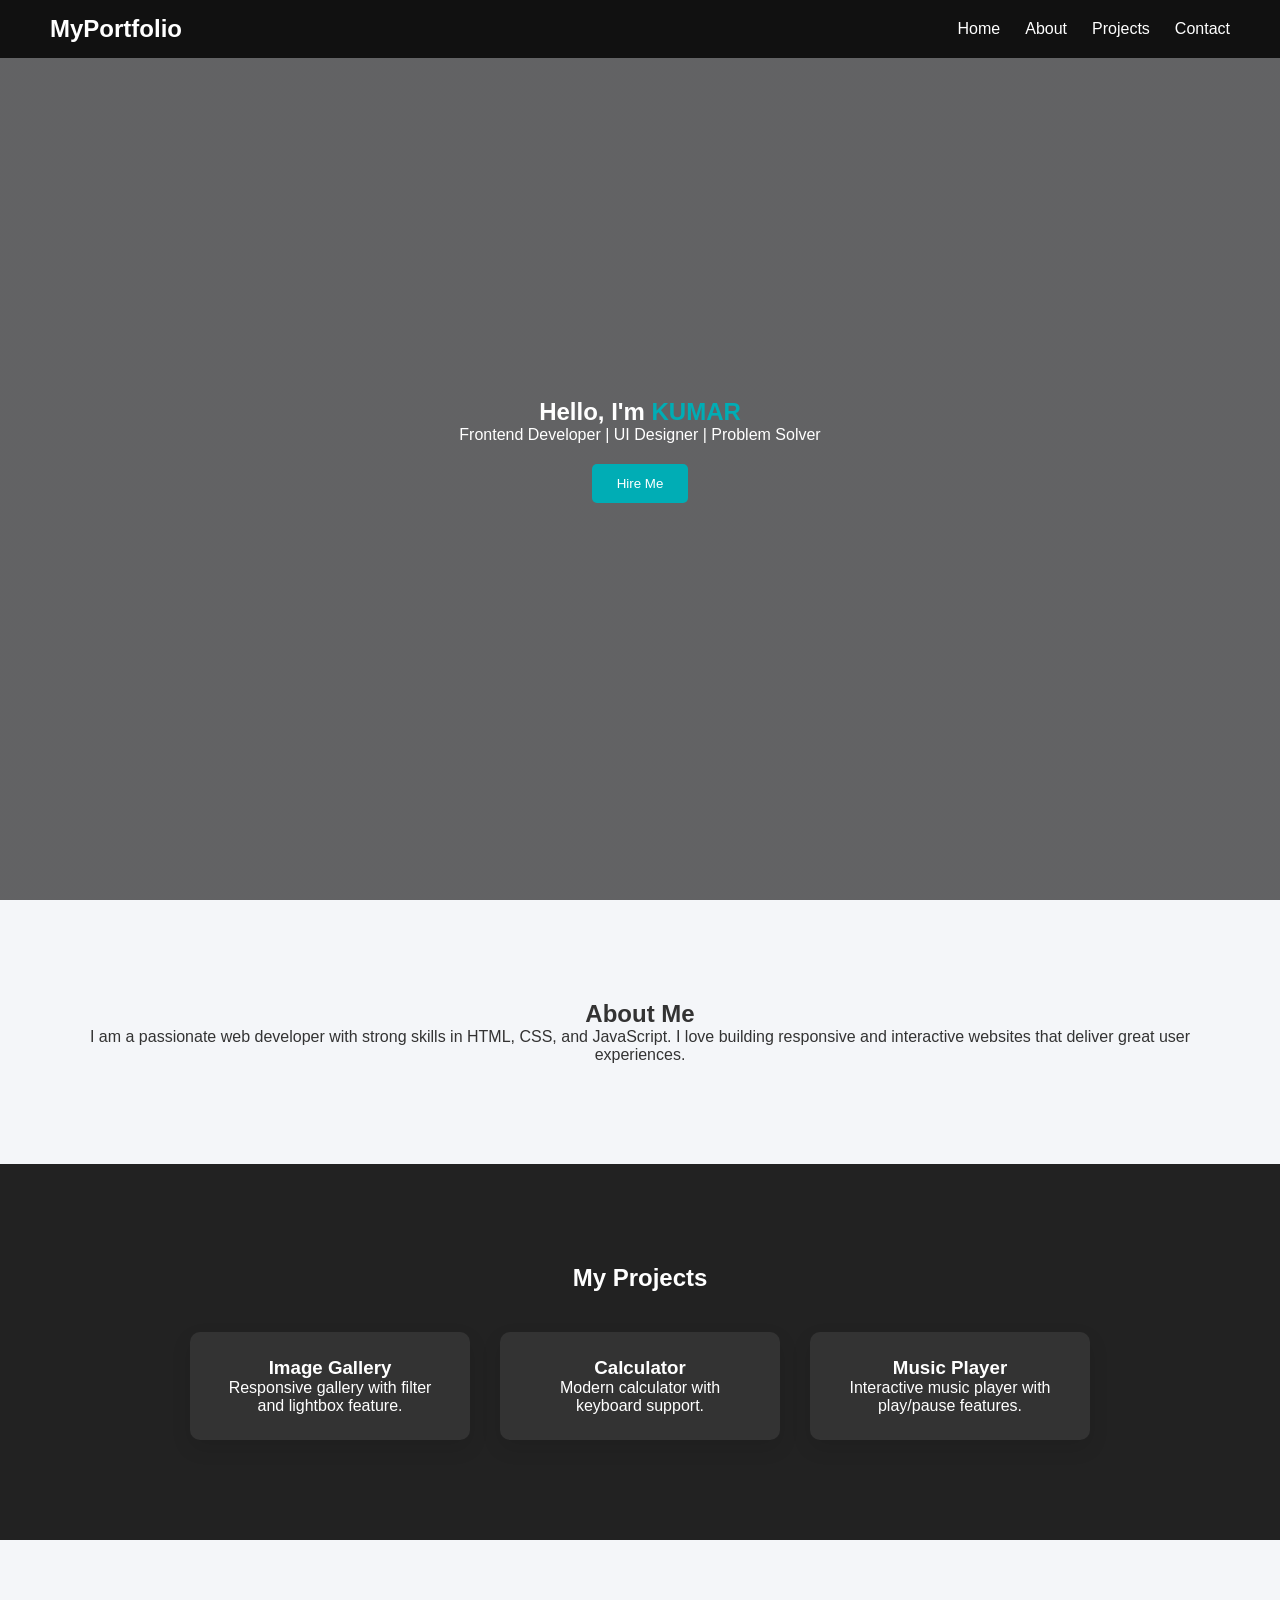
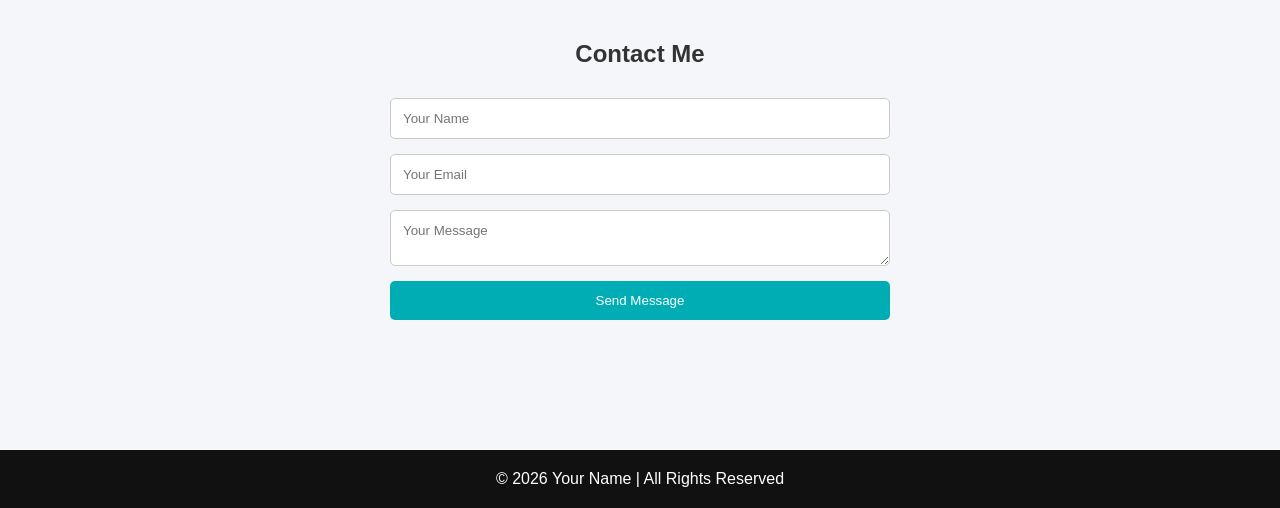
<file: portfolio/index.html>
<!DOCTYPE html>
<html lang="en">
<head>
  <meta charset="UTF-8">
  <meta name="viewport" content="width=device-width, initial-scale=1.0">
  <title>My Portfolio</title>
  <link rel="stylesheet" href="style.css">
</head>
<body>

<!-- NAVBAR -->
<nav class="navbar">
  <h1 class="logo">MyPortfolio</h1>
  <ul class="nav-links">
    <li><a href="#home">Home</a></li>
    <li><a href="#about">About</a></li>
    <li><a href="#projects">Projects</a></li>
    <li><a href="#contact">Contact</a></li>
  </ul>
</nav>

<!-- HERO SECTION -->
<section id="home" class="hero">
  <div class="hero-content">
    <h2>Hello, I'm <span>KUMAR</span></h2>
    <p>Frontend Developer | UI Designer | Problem Solver</p>
    <button onclick="scrollToSection('contact')">Hire Me</button>
  </div>
</section>

<!-- ABOUT SECTION -->
<section id="about" class="section">
  <h2>About Me</h2>
  <p>
    I am a passionate web developer with strong skills in HTML, CSS, and JavaScript.
    I love building responsive and interactive websites that deliver great user experiences.
  </p>
</section>

<!-- PROJECTS SECTION -->
<section id="projects" class="section dark">
  <h2>My Projects</h2>
  <div class="project-container">

    <div class="project-card">
      <h3>Image Gallery</h3>
      <p>Responsive gallery with filter and lightbox feature.</p>
    </div>

    <div class="project-card">
      <h3>Calculator</h3>
      <p>Modern calculator with keyboard support.</p>
    </div>

    <div class="project-card">
      <h3>Music Player</h3>
      <p>Interactive music player with play/pause features.</p>
    </div>

  </div>
</section>

<!-- CONTACT SECTION -->
<section id="contact" class="section">
  <h2>Contact Me</h2>
  <form id="contactForm">
    <input type="text" placeholder="Your Name" required>
    <input type="email" placeholder="Your Email" required>
    <textarea placeholder="Your Message" required></textarea>
    <button type="submit">Send Message</button>
  </form>
</section>

<!-- FOOTER -->
<footer>
  <p>© 2026 Your Name | All Rights Reserved</p>
</footer>

<script src="script.js"></script>
</body>
</html>
</file>
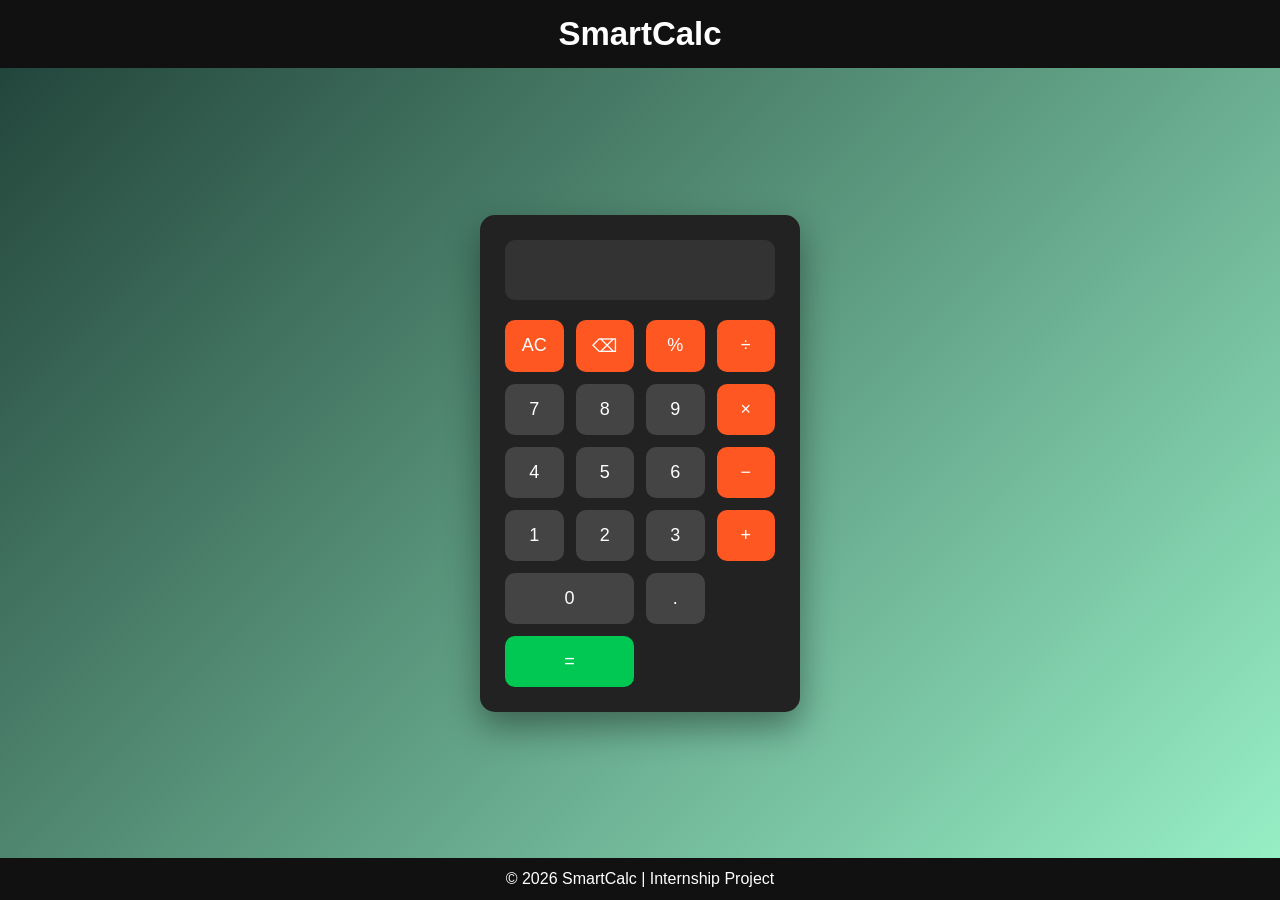
<file: project cal/index.html>
<!DOCTYPE html>
<html lang="en">
<head>
  <meta charset="UTF-8">
  <meta name="viewport" content="width=device-width, initial-scale=1.0">
  <title>Modern Calculator</title>
  <link rel="stylesheet" href="style.css">
</head>
<body>

<!-- NAVBAR -->
<nav>
  <h1>SmartCalc</h1>
</nav>

<!-- MAIN SECTION -->
<section class="container">

  <div class="calculator">

    <input type="text" id="display" readonly>

    <div class="buttons">
      <button class="operator" onclick="clearDisplay()">AC</button>
      <button class="operator" onclick="deleteLast()">⌫</button>
      <button class="operator" onclick="appendValue('%')">%</button>
      <button class="operator" onclick="appendValue('/')">÷</button>

      <button onclick="appendValue('7')">7</button>
      <button onclick="appendValue('8')">8</button>
      <button onclick="appendValue('9')">9</button>
      <button class="operator" onclick="appendValue('*')">×</button>

      <button onclick="appendValue('4')">4</button>
      <button onclick="appendValue('5')">5</button>
      <button onclick="appendValue('6')">6</button>
      <button class="operator" onclick="appendValue('-')">−</button>

      <button onclick="appendValue('1')">1</button>
      <button onclick="appendValue('2')">2</button>
      <button onclick="appendValue('3')">3</button>
      <button class="operator" onclick="appendValue('+')">+</button>

      <button onclick="appendValue('0')" class="zero">0</button>
      <button onclick="appendValue('.')">.</button>
      <button class="equal" onclick="calculate()">=</button>
    </div>

  </div>

</section>

<!-- FOOTER -->
<footer>
  <p>© 2026 SmartCalc | Internship Project</p>
</footer>

<script src="script.js"></script>
</body>
</html>
</file>
<file: portfolio/style.css>
/* RESET */
* {
  margin: 0;
  padding: 0;
  box-sizing: border-box;
  font-family: 'Segoe UI', sans-serif;
  scroll-behavior: smooth;
}

/* BODY */
body {
  background: #f4f6f9;
  color: #333;
}

/* NAVBAR */
.navbar {
  position: fixed;
  width: 100%;
  background: #111;
  padding: 15px 50px;
  display: flex;
  justify-content: space-between;
  align-items: center;
  z-index: 1000;
}

.logo {
  color: white;
}

.nav-links {
  list-style: none;
  display: flex;
  gap: 25px;
}

.nav-links a {
  text-decoration: none;
  color: white;
  transition: 0.3s;
}

.nav-links a:hover {
  color: #00adb5;
}

/* HERO */
.hero {
  height: 100vh;
  background: linear-gradient(rgba(0,0,0,0.6), rgba(0,0,0,0.6)),
              url('https://picsum.photos/1200/800') center/cover;
  display: flex;
  justify-content: center;
  align-items: center;
  text-align: center;
  color: white;
}

.hero span {
  color: #00adb5;
}

.hero button {
  margin-top: 20px;
  padding: 12px 25px;
  border: none;
  background: #00adb5;
  color: white;
  border-radius: 5px;
  cursor: pointer;
  transition: 0.3s;
}

.hero button:hover {
  background: #008891;
}

/* SECTIONS */
.section {
  padding: 100px 50px;
  text-align: center;
}

.section.dark {
  background: #222;
  color: white;
}

/* PROJECTS */
.project-container {
  display: flex;
  justify-content: center;
  gap: 30px;
  flex-wrap: wrap;
  margin-top: 40px;
}

.project-card {
  background: white;
  padding: 25px;
  width: 280px;
  border-radius: 10px;
  box-shadow: 0 8px 20px rgba(0,0,0,0.1);
  transition: 0.3s;
}

.dark .project-card {
  background: #333;
}

.project-card:hover {
  transform: translateY(-10px);
}

/* CONTACT */
form {
  max-width: 500px;
  margin: 30px auto;
  display: flex;
  flex-direction: column;
  gap: 15px;
}

form input,
form textarea {
  padding: 12px;
  border-radius: 5px;
  border: 1px solid #ccc;
}

form button {
  padding: 12px;
  border: none;
  background: #00adb5;
  color: white;
  border-radius: 5px;
  cursor: pointer;
}

form button:hover {
  background: #008891;
}

/* FOOTER */
footer {
  background: #111;
  color: white;
  text-align: center;
  padding: 20px;
}

/* RESPONSIVE */
@media (max-width: 768px) {
  .project-container {
    flex-direction: column;
    align-items: center;
  }

  .navbar {
    flex-direction: column;
  }
}
</file>
<file: project cal/style.css>
/* RESET */
* {
  margin: 0;
  padding: 0;
  box-sizing: border-box;
  font-family: 'Segoe UI', sans-serif;
}

/* BODY */
body {
  background: linear-gradient(135deg, #1f4037, #99f2c8);
  min-height: 100vh;
  display: flex;
  flex-direction: column;
}

/* NAVBAR */
nav {
  background: #111;
  color: white;
  padding: 15px 40px;
  text-align: center;
  font-size: 22px;
  font-weight: bold;
}

/* CONTAINER */
.container {
  flex: 1;
  display: flex;
  justify-content: center;
  align-items: center;
}

/* CALCULATOR */
.calculator {
  background: #222;
  padding: 25px;
  border-radius: 15px;
  box-shadow: 0 15px 35px rgba(0,0,0,0.4);
  width: 320px;
}

/* DISPLAY */
#display {
  width: 100%;
  height: 60px;
  margin-bottom: 20px;
  border: none;
  border-radius: 10px;
  text-align: right;
  padding: 10px;
  font-size: 22px;
  background: #333;
  color: white;
}

/* BUTTON GRID */
.buttons {
  display: grid;
  grid-template-columns: repeat(4, 1fr);
  gap: 12px;
}

/* BUTTON STYLE */
button {
  padding: 15px;
  font-size: 18px;
  border: none;
  border-radius: 10px;
  cursor: pointer;
  background: #444;
  color: white;
  transition: 0.3s ease;
}

button:hover {
  background: #00adb5;
  transform: scale(1.05);
}

/* OPERATORS */
.operator {
  background: #ff5722;
}

.operator:hover {
  background: #ff784e;
}

/* EQUAL BUTTON */
.equal {
  background: #00c853;
  grid-column: span 2;
}

.equal:hover {
  background: #00e676;
}

/* ZERO BUTTON */
.zero {
  grid-column: span 2;
}

/* FOOTER */
footer {
  background: #111;
  color: white;
  text-align: center;
  padding: 12px;
}
</file>
